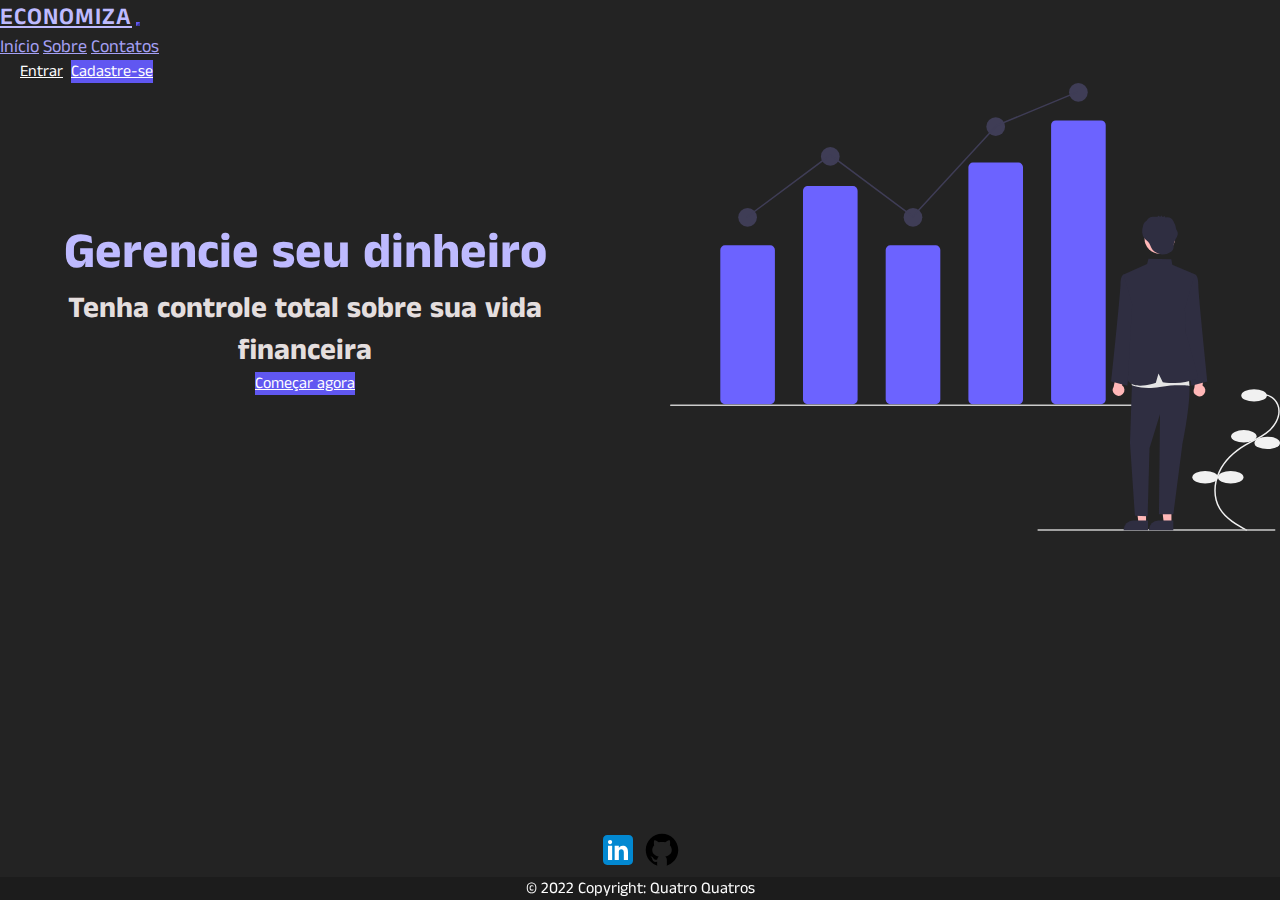
<file: app/index.html>
<!DOCTYPE html>
<html lang="pt-br">
<head>
    <meta charset="UTF-8">
    <meta name="viewport" content="width=device-width, initial-scale=1.0">
    
    <title>Economiza</title>
    <link rel="stylesheet" href="./css/style.css"/>
    <link rel="stylesheet" href="./css/index.css"/>
    <link rel="preconnect" href="https://fonts.googleapis.com">
    <link rel="preconnect" href="https://fonts.gstatic.com" crossorigin>
    <link href="https://fonts.googleapis.com/css2?family=Anek+Tamil:wght@100;200;300;400&family=Lato:wght@400;700&family=Poppins:wght@100;200;300;400;500;600&family=Roboto:wght@100;300&display=swap" rel="stylesheet">
    <link href="https://cdn.jsdelivr.net/npm/bootstrap@5.3.0/dist/css/bootstrap.min.css" rel="stylesheet" integrity="sha384-9ndCyUaIbzAi2FUVXJi0CjmCapSmO7SnpJef0486qhLnuZ2cdeRhO02iuK6FUUVM" crossorigin="anonymous">
</head>
<body>
    <header id="home">
        <nav class="navbar navbar-expand-md py-3 menu">
            <div class="container">
              <a class="navbar-brand logo" href="#">Economiza</a>
              <button class="navbar-toggler" type="button" data-bs-toggle="collapse" data-bs-target="#menuNavbar">
                <span class="navbar-toggler-icon"></span>
              </button>
              <div class="collapse navbar-collapse justify-content-center" id="menuNavbar" toggle="collapse" data-target=".navbar-collapse">
                <div class="navbar-nav ms-auto itens">
                    <a class="nav-link active" aria-current="page" href="#home">Início</a>
                    <a class="nav-link" aria-current="page" href="#sobre">Sobre</a>
                    <a class="nav-link" aria-current="page" href="#contato">Contatos</a>
                    
                </div>
                <div class="navbar-nav">
                    <a href="./login.html" class="btn btn-entrar" type="submit">Entrar</a>
                    <a href="./register.html" class="btn btn-cadastrar" type="submit">Cadastre-se</a>
                </div>
                
              </div>
            </div>
          </nav>
    </header>

    <div class="container-4 d-flex justify-content-center mt-5">
        <div class="container-title">
            <h1 class="titulo">Gerencie seu dinheiro</h1>
            <h2 class="sub-titulo">Tenha controle total sobre sua vida financeira</h2>
            <a href="./register.html" class="btn btn-cadastrar" type="submit">Começar agora</a>
        </div>

        <div class="container-img">
            <img src ="./img/dashboard.svg">
        </div>
        
    </div>

        <!-- <section id="sobre">


    </section> -->

    <footer class="text-center text-white" id="contato">
        <div class="container">
          <section >
            <!-- Linkedin -->
            <a class="btn btn-floating m-1" href="https://www.linkedin.com/in/guilherme-cesar-c-4ab86a1aa/" target="_blank" role="button"
              ><img src="./img/icons/linkedin.svg" width="40" height="40"></a>
      
            <!-- Github -->
            <a class="btn btn-floating m-1" href="https://github.com/QuatroQuatros" target="_blank" role="button"
              ><img src="./img/icons/github.svg" width="40" height="40"></a>
          </section>
        </div>
        <div class="text-center p-3" style="background-color: rgba(0, 0, 0, 0.2);">
          © 2022 Copyright: Quatro Quatros
        </div>
    </footer>

    <script src="https://cdn.jsdelivr.net/npm/bootstrap@5.3.0/dist/js/bootstrap.bundle.min.js" integrity="sha384-geWF76RCwLtnZ8qwWowPQNguL3RmwHVBC9FhGdlKrxdiJJigb/j/68SIy3Te4Bkz" crossorigin="anonymous"></script>

</body>
</html>
</file>
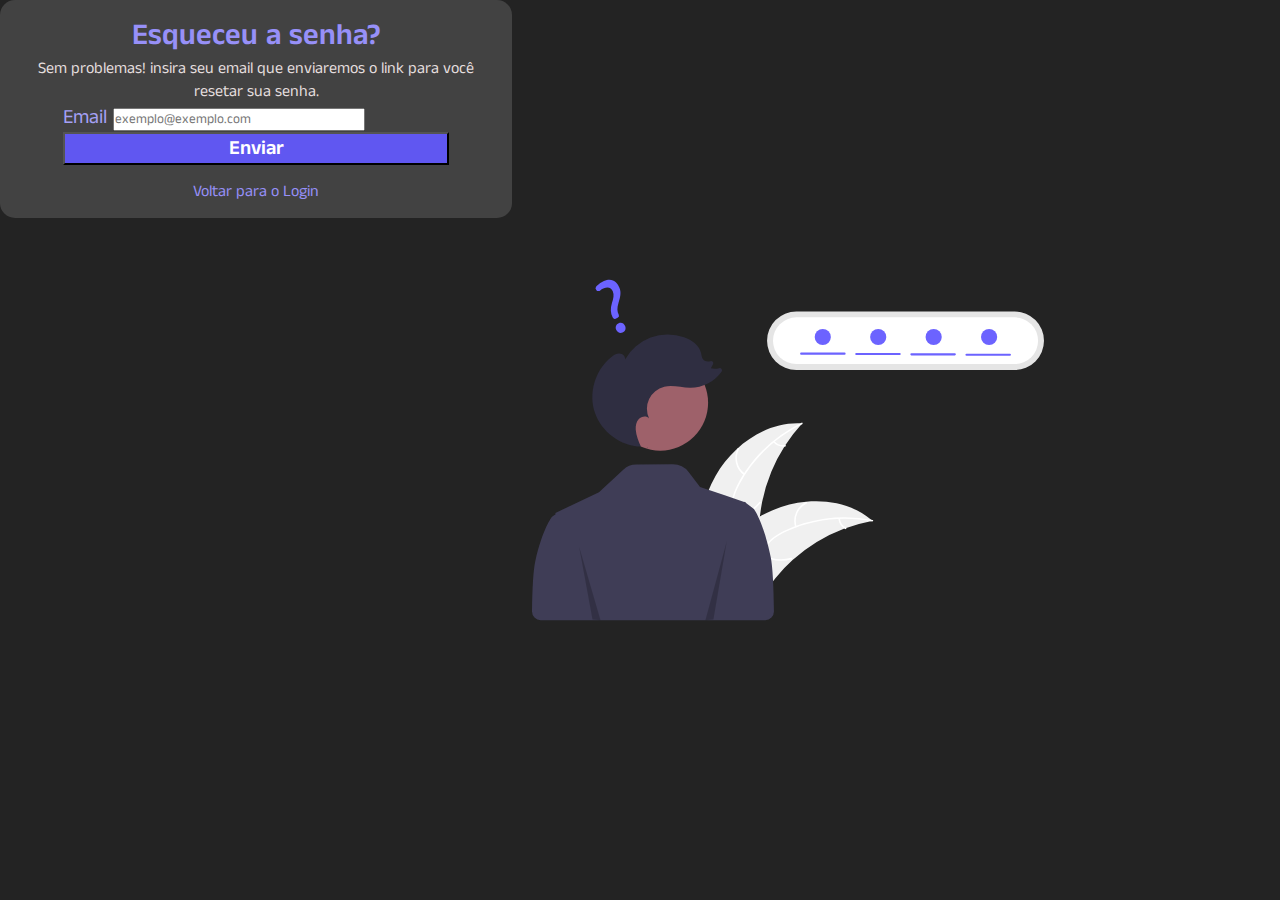
<file: app/forgot-password.html>
<!DOCTYPE html>
<html lang="pt-br">
<head>
    <meta charset="UTF-8">
    <meta name="viewport" content="width=device-width, initial-scale=1.0">
    
    <title>Esqueci a senha</title>
    <link rel="stylesheet" href="./css/style.css"/>
    <link rel="stylesheet" href="./css/forms.css"/>
    <link rel="preconnect" href="https://fonts.googleapis.com">
    <link rel="preconnect" href="https://fonts.gstatic.com" crossorigin>
    <link href="https://fonts.googleapis.com/css2?family=Anek+Tamil:wght@100;200;300;400&family=Lato:wght@400;700&family=Poppins:wght@100;200;300;400;500;600&family=Roboto:wght@100;300&display=swap" rel="stylesheet">
    <link href="https://cdn.jsdelivr.net/npm/bootstrap@5.3.0/dist/css/bootstrap.min.css" rel="stylesheet" integrity="sha384-9ndCyUaIbzAi2FUVXJi0CjmCapSmO7SnpJef0486qhLnuZ2cdeRhO02iuK6FUUVM" crossorigin="anonymous">
</head>
<body>
    
    <div class="container d-flex justify-content-center align-items-center">
        <div class="container-fluid container-form">
            <h1 class="titulo">Esqueceu a senha?</h1>
            <p class="sub-titulo">Sem problemas! insira seu email que enviaremos o link para você resetar sua senha.</p>
            <form method="POST" action="">
                <div class=" form-group mb-3">
                    <label for="email" class="form-label">Email</label>
                    <input type="email" class="form-control" name="email" id="email" placeholder="exemplo@exemplo.com" required>
                </div>
                <button class="btn btn-md btn-cadastrar" type="submit">Enviar</button>
            </form>
           
            <a href="./register.html" class="link-register">Voltar para o Login</a>
           
            
        </div>

        <div class="container-fluid container-img">
            <img src ="./img/forgot.svg">
        </div>
        
    </div>

    <script src="https://cdn.jsdelivr.net/npm/bootstrap@5.3.0/dist/js/bootstrap.bundle.min.js" integrity="sha384-geWF76RCwLtnZ8qwWowPQNguL3RmwHVBC9FhGdlKrxdiJJigb/j/68SIy3Te4Bkz" crossorigin="anonymous"></script>

</body>
</html>
</file>
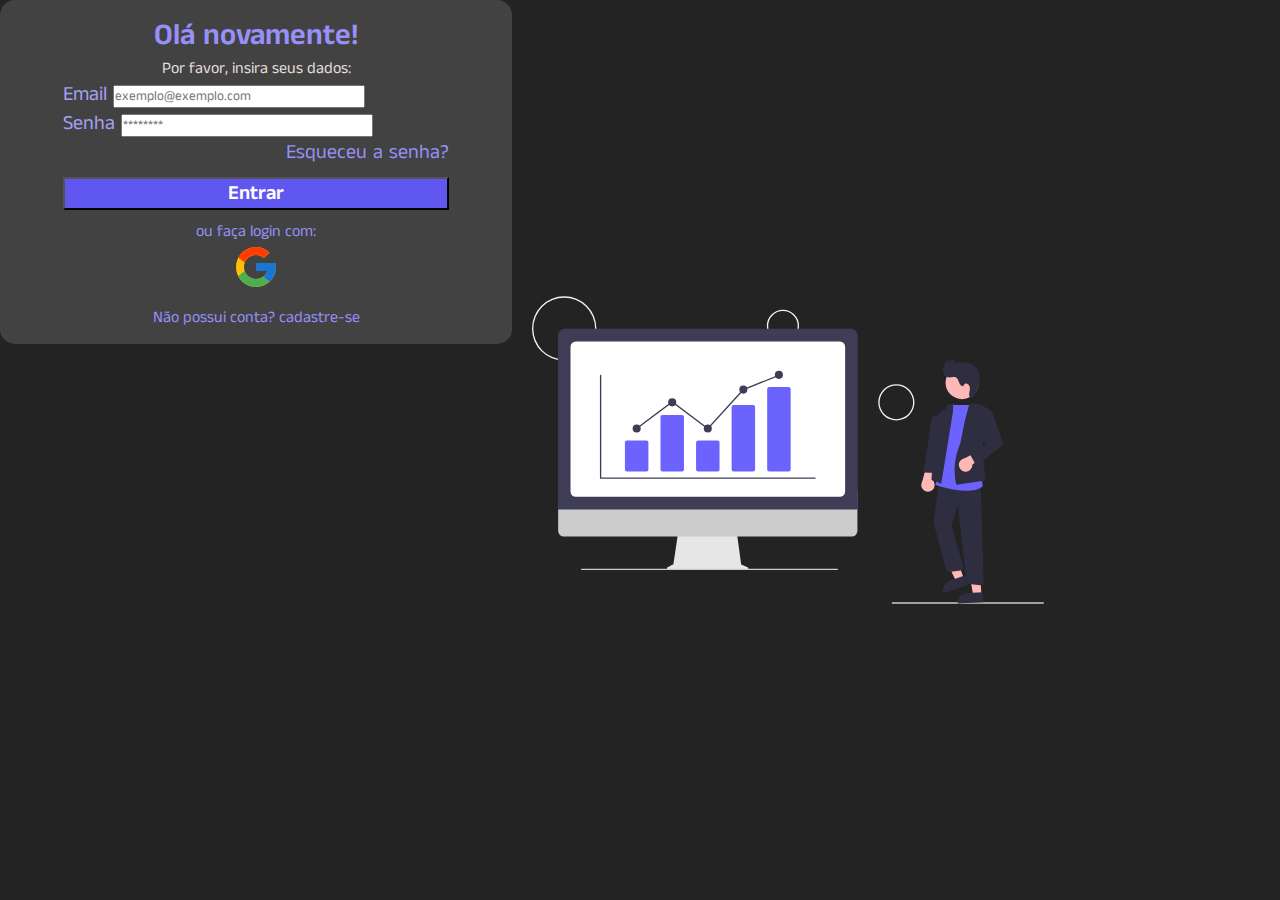
<file: app/login.html>
<!DOCTYPE html>
<html lang="pt-br">
<head>
    <meta charset="UTF-8">
    <meta name="viewport" content="width=device-width, initial-scale=1.0">
    
    <title>Entrar</title>
    <link rel="stylesheet" href="./css/style.css"/>
    <link rel="stylesheet" href="./css/forms.css"/>
    <link rel="preconnect" href="https://fonts.googleapis.com">
    <link rel="preconnect" href="https://fonts.gstatic.com" crossorigin>
    <link href="https://fonts.googleapis.com/css2?family=Anek+Tamil:wght@100;200;300;400&family=Lato:wght@400;700&family=Poppins:wght@100;200;300;400;500;600&family=Roboto:wght@100;300&display=swap" rel="stylesheet">
    <link href="https://cdn.jsdelivr.net/npm/bootstrap@5.3.0/dist/css/bootstrap.min.css" rel="stylesheet" integrity="sha384-9ndCyUaIbzAi2FUVXJi0CjmCapSmO7SnpJef0486qhLnuZ2cdeRhO02iuK6FUUVM" crossorigin="anonymous">
</head>
<body>
    
    <div class="container d-flex justify-content-center align-items-center">
        <div class="container-fluid container-form">
            <h1 class="titulo">Olá novamente!</h1>
            <p class="sub-titulo">Por favor, insira seus dados:</p>
            <form method="POST" action="">
                <div class=" form-group mb-3">
                    <label for="email" class="form-label">Email</label>
                    <input type="email" class="form-control" name="email" id="email" placeholder="exemplo@exemplo.com" required>
                </div>
                
                <div class="form-group">
                    <label for="senha" class="form-label">Senha</label>
                    <input type="password" class="form-control" name="senha" id="senha" placeholder="********" required>
                </div>
                <a href="./forgot-password.html" class="forgot-pass">Esqueceu a senha?</a>
                <button class="btn btn-md btn-cadastrar" type="submit">Entrar</button>
            </form>
            <div class="app-login ">
                <p>ou faça login com:</p>
                <img src="./img/icons/google.svg" >
            </div>
            <a href="./register.html" class="link-register">Não possui conta? cadastre-se</a>
           
            
        </div>

        <div class="container-fluid container-img">
            <img src ="./img/login.svg">
        </div>
        
    </div>

    <script src="https://cdn.jsdelivr.net/npm/bootstrap@5.3.0/dist/js/bootstrap.bundle.min.js" integrity="sha384-geWF76RCwLtnZ8qwWowPQNguL3RmwHVBC9FhGdlKrxdiJJigb/j/68SIy3Te4Bkz" crossorigin="anonymous"></script>

</body>
</html>
</file>
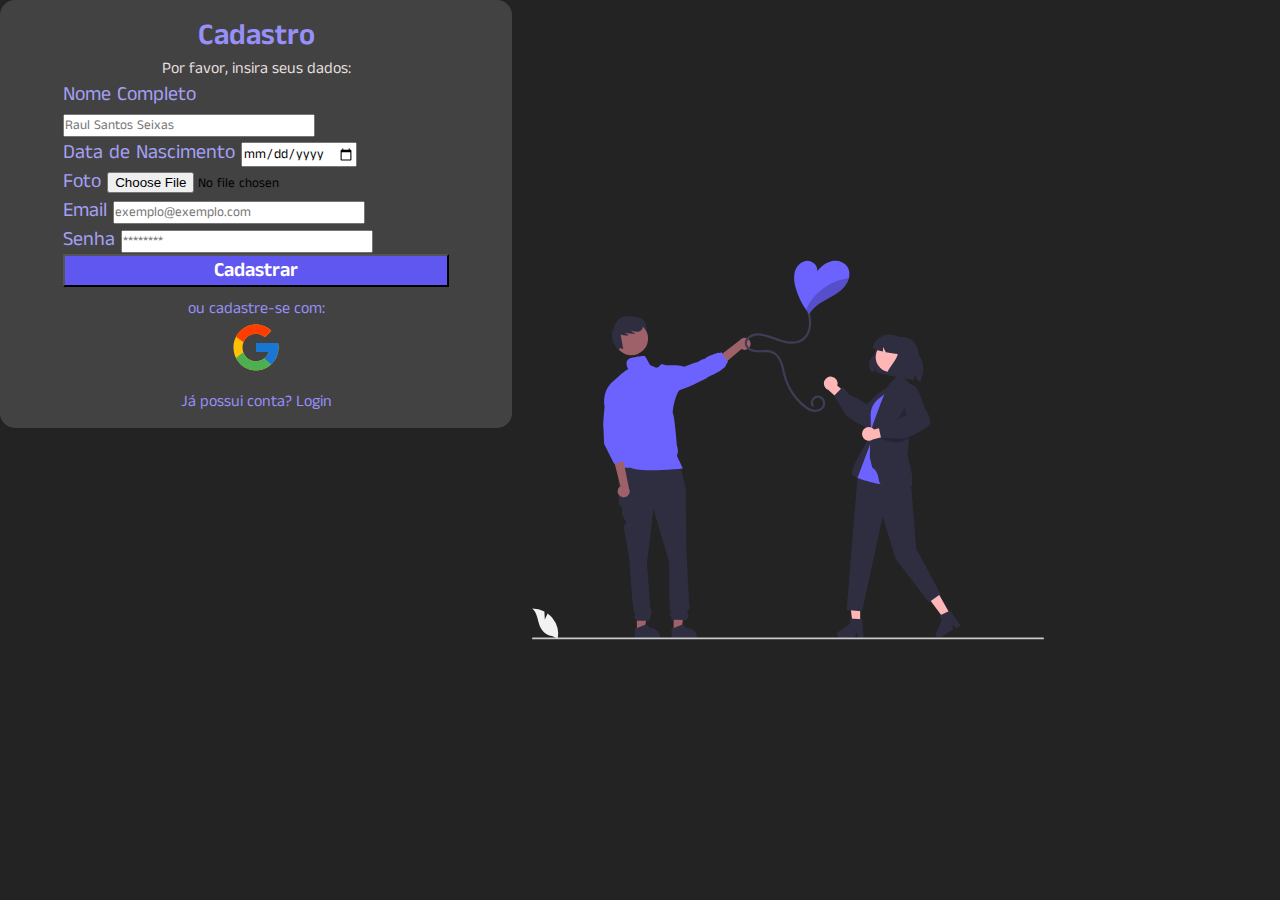
<file: app/register.html>
<!DOCTYPE html>
<html lang="pt-br">
<head>
    <meta charset="UTF-8">
    <meta name="viewport" content="width=device-width, initial-scale=1.0">
    
    <title>Registro</title>
    <link rel="stylesheet" href="./css/style.css"/>
    <link rel="stylesheet" href="./css/forms.css"/>
    <link rel="preconnect" href="https://fonts.googleapis.com">
    <link rel="preconnect" href="https://fonts.gstatic.com" crossorigin>
    <link href="https://fonts.googleapis.com/css2?family=Anek+Tamil:wght@100;200;300;400&family=Lato:wght@400;700&family=Poppins:wght@100;200;300;400;500;600&family=Roboto:wght@100;300&display=swap" rel="stylesheet">
    <link href="https://cdn.jsdelivr.net/npm/bootstrap@5.3.0/dist/css/bootstrap.min.css" rel="stylesheet" integrity="sha384-9ndCyUaIbzAi2FUVXJi0CjmCapSmO7SnpJef0486qhLnuZ2cdeRhO02iuK6FUUVM" crossorigin="anonymous">
</head>
<body>
    
    <div class="container d-flex justify-content-center align-items-center">
        <div class="container-fluid container-form">
            <h1 class="titulo">Cadastro</h1>
            <p class="sub-titulo">Por favor, insira seus dados:</p>
            <form method="POST" action="" enctype="multipart/form-data">
                <div class=" form-group mb-2">
                    <label for="nome" class="form-label">Nome Completo</label>
                    <input type="text" class="form-control" name="nome" id="nome" placeholder="Raul Santos Seixas" required>
                </div>
                <div class=" form-group mb-2">
                    <label for="nascimento" class="form-label">Data de Nascimento</label>
                    <input type="date" class="form-control" name="nascimento" id="nascimento" placeholder="exemplo@exemplo.com" required>
                </div>
                <div class=" form-group mb-2">
                    <label for="foto" class="form-label">Foto</label>
                    <input type="file" class="form-control" name="foto" id="foto" placeholder="exemplo@exemplo.com" required>
                </div>
                <div class=" form-group mb-2">
                    <label for="email" class="form-label">Email</label>
                    <input type="email" class="form-control" name="email" id="email" placeholder="exemplo@exemplo.com" required>
                </div>
                
                <div class="form-group mb-2">
                    <label for="senha" class="form-label">Senha</label>
                    <input type="password" class="form-control" name="senha" id="senha" placeholder="********" required>
                </div>
                
                <button class="btn btn-md btn-cadastrar" type="submit">Cadastrar</button>
            </form>
            <div class="app-login ">
                <p>ou cadastre-se com:</p>
                <img src="./img/icons/google.svg" >
            </div>
            <a href="./login.html" class="link-register">Já possui conta? Login</a>
           
            
        </div>

        <div class="container-fluid container-img">
            <img src ="./img/register.svg">
        </div>
        
    </div>

    <script src="https://cdn.jsdelivr.net/npm/bootstrap@5.3.0/dist/js/bootstrap.bundle.min.js" integrity="sha384-geWF76RCwLtnZ8qwWowPQNguL3RmwHVBC9FhGdlKrxdiJJigb/j/68SIy3Te4Bkz" crossorigin="anonymous"></script>

</body>
</html>
</file>
<file: app/css/style.css>
:root {
    --background: #232323;
    --background-form: #424242;
    --roxo: #6057F1;
    --secundaria: #A5A0F5;
    --hover: #BEBAFF;
    --sub: #9790f8;
    --sla: #e4dede;
  }

*{
    margin: 0;
    padding: 0;
    box-sizing: border-box;
    font-family: 'Anek Tamil', sans-serif;
}

body{
    background-color: var(--background) !important;
}
</file>
<file: app/css/index.css>
.logo{
    font-size: 1.5rem !important;
    text-transform: uppercase;
    font-weight: 600;
    letter-spacing: 1px;
}

.logo:hover{
    color: var(--hover) !important;
}

.menu{
    background-color: #232323;
    color: white;
}

.menu a{
    color: var(--secundaria);
}

.navbar-toggler{
    background-color: var(--roxo) !important;
    border-color: var(--roxo) !important;
}

.itens a{
    color: var(--secundaria) !important;
    font-size: 18px ;
}

.itens a:hover{
    color: var(--hover) !important;
}

.btn-entrar{
    margin-left: 20px;
    color: white !important;
    margin-right: 4px;
}

.btn-entrar:hover{
    border-color: white !important;
}

.btn-cadastrar{
    color: white !important;
    background-color: var(--roxo) !important;
}

.container-title{
    display: flex;
    width: 50%;
    height: auto;
    align-items: center;
    justify-content: center;
    flex-direction: column;
    margin-right: 20px;
    
}

.container-img{
    display: flex;
    width: 50%;
    align-items: center;
    justify-content: center;
}

.container-4{
    display: flex;
    align-items: center;
    justify-content: center;
    gap: 40px;
    width: 100%;
}

.container-img img{
    width: 100%;
    height: 100%;

}

.titulo{
    color: var(--hover);
    text-align: center;
    font-size: 50px;

}

.sub-titulo{
    color: var(--sla);
    text-align: center;
    font-size:30px;
}

footer{
    position: fixed;
    left: 0;
    bottom: 0;
    width: 100%;
    color: white;
    text-align: center;
}

@media (max-width: 770px)
{
    .titulo{
        font-size: 30px;
    
    }

    .sub-titulo{
        font-size:15px;
    }

    .container-4{
        flex-wrap: wrap !important;
        flex-direction: column !important;
    }
    
}
</file>
<file: app/css/forms.css>
.container{
    display: flex;
    height: 100vh !important;
}

.container-form{
    display: flex;
    width: 40%;
    height: min-content;
    /* height: auto; */
    padding: 15px;
    border-radius: 15px;
    align-items: center;
    justify-content: center;
    flex-direction: column;
    margin-right: 20px;
    background-color: var(--background-form);

}

.titulo{
    font-weight: 600;
    font-size: 30px;
    color: var(--sub);
}

.sub-titulo{
    color: var(--sla);
    text-align: center;
}

form{
    font-size: 20px;
    width: 80%;
}

form label{
    color: var(--secundaria);
}

.btn-cadastrar{
    font-size: 20px;
    font-weight: 600;
    width: 100%;
    color: white !important;
    background-color: var(--roxo) !important;
}

.forgot-pass{
    text-decoration: none;
    color: var(--sub);
    float: right;
    margin-bottom: 10px;
}

.forgot-pass:hover{
    color: var(--secundaria);
}

.app-login{
    display: flex;
    flex-direction: column;
    align-items: center;
    justify-content: center;
}

.app-login p{
    margin-top: 10px;
    color: var(--sub);

}

.app-login img{
    width: 40%;
    height: 40%;
    cursor: pointer;
}

.link-register{
    margin-top: 15px;
    text-decoration: none;
    color: var(--sub);
}

.container-img{
    display: flex;
    width: 40%;
    align-items: center;
    justify-content: center;
}

.container-img img{
    width: 100%;
    height: 100%;

}

@media (max-width: 770px)
{
    .container-form{
        width: 100%;
    }
    .container-img{
        display: none;
    }
    .container-img img{
        display: none;
    
    }
}
</file>
